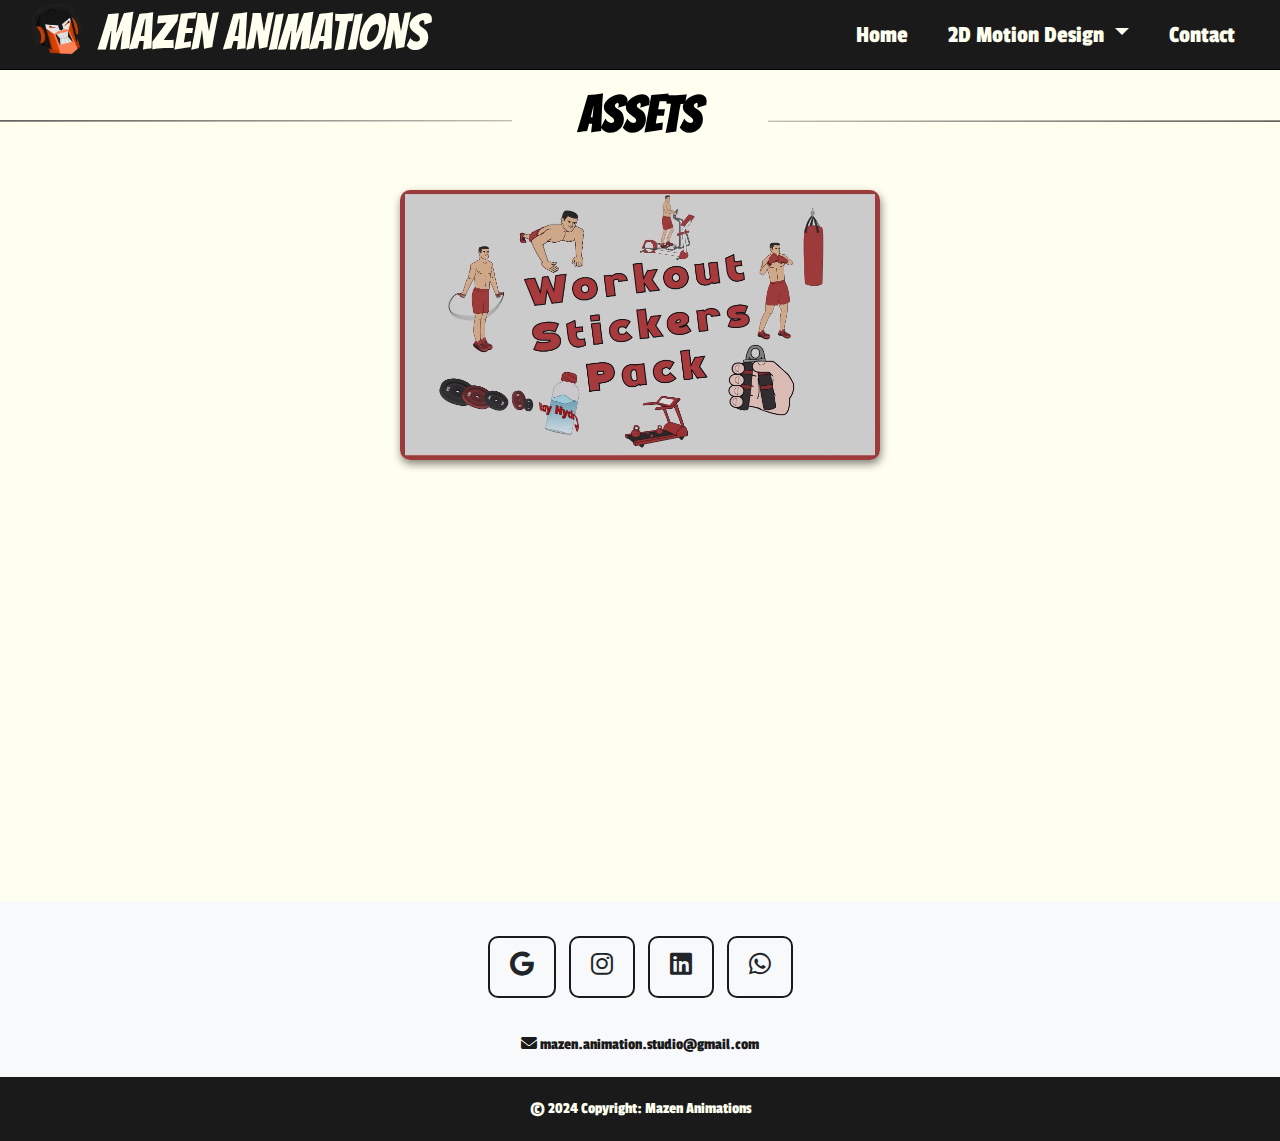
<file: assets.html>
<!DOCTYPE html>
<html lang="en">

<head>
    <meta charset="UTF-8">
    <meta name="viewport" content="width=device-width, initial-scale=1.0">
    <title>Mazen Animations</title>

    <!-- Include Bootstrap CSS -->
    <link href="https://cdn.jsdelivr.net/npm/bootstrap@5.3.0-alpha1/dist/css/bootstrap.min.css" rel="stylesheet">

            <!-- Font Awesome for icons -->
            <link rel="stylesheet" href="https://cdnjs.cloudflare.com/ajax/libs/font-awesome/6.0.0-beta3/css/all.min.css">

    <!-- Custom CSS -->
    <link rel="stylesheet" href="assets/style/style.css">

    <link rel="icon" type="image/png" href="./assets/img/mazenanimations png.png" />


</head>

<body>

    <!-- Navbar -->
    <header>
        <nav class="navbar navbar-expand-lg navbar-light bg-light myNav">
            <div class="container-fluid">

                <!-- Logo on the left -->
                <h1>
                    <a class="navbar-brand" href="#">
                        <img src="assets/img/mazenanimations png.png" alt="Mazen Animations Logo" height="60px">

                    </a>
                    <a href="index.html" class="link">
                        <span class="navbar-text">MAZEN ANIMATIONS</span>
                    </a>
                </h1>


                <!-- Navbar Toggler for mobile view -->
                <button class="navbar-toggler select" id="navbarToggler" type="button" data-bs-toggle="collapse"
                    data-bs-target="#navbarNavDropdown" aria-controls="navbarNavDropdown" aria-expanded="false"
                    aria-label="Toggle navigation">
                    <span class="navbar-toggler-icon">
                        <span class="line1"></span>
                        <span class="line2"></span>
                        <span class="line3"></span>

                    </span>
                </button>

                <!-- Navbar items on the right -->
                <div class="collapse navbar-collapse justify-content-end divUl" id="navbarNavDropdown">
                    <ul class="navbar-nav nav-ul">

                        <!-- Home link -->
                        <li class="nav-item">
                            <a class="nav-link" aria-current="page" href="index.html">Home</a>
                        </li>

                        <!-- Dropdown Menu for 2D Motion Design -->
                        <li class="nav-item dropdown myDrop">
                            <a class="nav-link dropdown-toggle" href="#" id="navbarDropdownMenuLink" role="button"
                                data-bs-toggle="dropdown" aria-expanded="false">
                                2D Motion Design
                            </a>
                            <ul class="dropdown-menu myDropDown" aria-labelledby="navbarDropdownMenuLink">
                                <li><a class="dropdown-item" href="personalProjects.html">Personal Projects</a></li>
                                <li><a class="dropdown-item" href="clientProjects.html">Client Projects</a></li>
                                <li><a class="dropdown-item active" href="assets.html">Assets</a></li>
                            </ul>
                        </li>

                        <!-- Contact link -->
                        <li class="nav-item">
                            <a class="nav-link" href="contact.html">Contact</a>
                        </li>

                    </ul>
                </div>
            </div>
        </nav>
    </header>
    <section class="label">

    </section>
    <main class="projectMain">
        <div class="name">
            <h3>
                Assets
            </h3>
        </div>
        <section class="videos">
            <a href="detailsPages/workOut.html">
                <div class="video-card">
                    <video src="assets/videos/Pack Thumbnail comp.mp4" class="video" muted poster="assets/videos/wrokout.png" loop></video>
                    <div class="hover-content">
                        <h4>Workout Animated Stickers Pack</h4>
                        <p>2024</p>
                    </div>
                </div>
            </a>
        </section>
    </main>
    <footer class="text-center bg-body-tertiary">
        <div class="container pt-4">
            <section class="mb-4">
                <!-- Social Icons -->
                <a class="btn btn-link btn-floating btn-lg text-body m-1" href="mailto:mazen.animation.studio@gmail.com" role="button"><i
                        class="fab fa-google"></i></a>
                <a class="btn btn-link btn-floating btn-lg text-body m-1" href="https://www.instagram.com/mazenanimations/" target="_blank" role="button"><i
                        class="fab fa-instagram"></i></a>
                <a class="btn btn-link btn-floating btn-lg text-body m-1" href="https://www.linkedin.com/in/mazen-alfikki-a2a91a247?utm_source=share&utm_campaign=share_via&utm_content=profile&utm_medium=android_app " target="_blank" role="button"><i
                        class="fab fa-linkedin"></i></a>
                <a class="btn btn-link btn-floating btn-lg text-body m-1" href="https://wa.me/+201003684628" target="_blank"
                    role="button"><i class="fab fa-whatsapp"></i></a>

            </section>
            <!-- Contact Info: Phone & Email -->
            <section class="contact-info">
                <p>
                    <a href="mailto:mazen.animation.studio@gmail.com"><i class="fas fa-envelope"></i> mazen.animation.studio@gmail.com</a>
                </p>
            </section>
        </div>

        <!-- Copyright -->
        <div class="text-center p-3">
            © 2024 Copyright:
            <a class="text-body copyName" href="#">Mazen Animations</a>
        </div>
    </footer>

    <!-- Include Bootstrap JS and Popper.js -->
    <script src="https://cdn.jsdelivr.net/npm/bootstrap@5.3.0-alpha1/dist/js/bootstrap.bundle.min.js"></script>
    <script src="assets/js/script.js"></script>
    <script src="assets/js/video.js"></script>

</body>

</html>
</file>
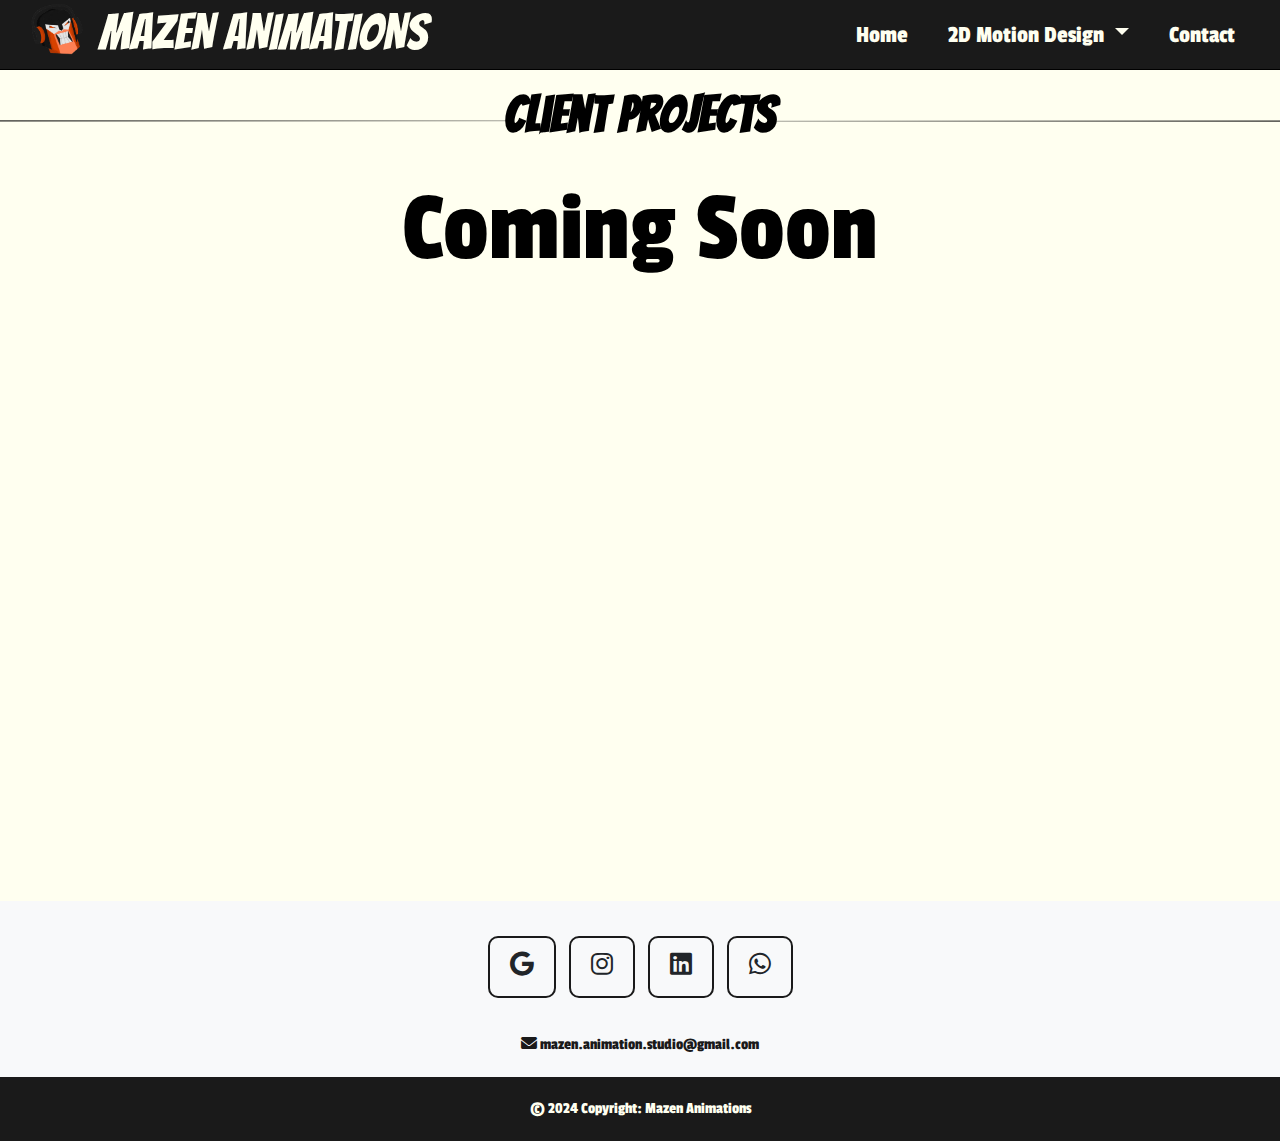
<file: clientProjects.html>
<!DOCTYPE html>
<html lang="en">

<head>
    <meta charset="UTF-8">
    <meta name="viewport" content="width=device-width, initial-scale=1.0">
    <title>Mazen Animations</title>

    <!-- Include Bootstrap CSS -->
    <link href="https://cdn.jsdelivr.net/npm/bootstrap@5.3.0-alpha1/dist/css/bootstrap.min.css" rel="stylesheet">

    <!-- Font Awesome for icons -->
    <link rel="stylesheet" href="https://cdnjs.cloudflare.com/ajax/libs/font-awesome/6.0.0-beta3/css/all.min.css">

    <!-- Custom CSS -->
    <link rel="stylesheet" href="assets/style/style.css">

    <link rel="icon" type="image/png" href="./assets/img/mazenanimations png.png" />


</head>

<body>

    <!-- Navbar -->
    <header>
        <nav class="navbar navbar-expand-lg navbar-light bg-light myNav">
            <div class="container-fluid">

                <!-- Logo on the left -->
                <h1>
                    <a class="navbar-brand" href="#">
                        <img src="assets/img/mazenanimations png.png" alt="Mazen Animations Logo" height="60px">

                    </a>
                    <a href="index.html" class="link">
                        <span class="navbar-text">MAZEN ANIMATIONS</span>
                    </a>
                </h1>


                <!-- Navbar Toggler for mobile view -->
                <button class="navbar-toggler select" id="navbarToggler" type="button" data-bs-toggle="collapse"
                    data-bs-target="#navbarNavDropdown" aria-controls="navbarNavDropdown" aria-expanded="false"
                    aria-label="Toggle navigation">
                    <span class="navbar-toggler-icon">
                        <span class="line1"></span>
                        <span class="line2"></span>
                        <span class="line3"></span>

                    </span>
                </button>

                <!-- Navbar items on the right -->
                <div class="collapse navbar-collapse justify-content-end divUl" id="navbarNavDropdown">
                    <ul class="navbar-nav nav-ul">

                        <!-- Home link -->
                        <li class="nav-item">
                            <a class="nav-link" aria-current="page" href="index.html">Home</a>
                        </li>

                        <!-- Dropdown Menu for 2D Motion Design -->
                        <li class="nav-item dropdown myDrop">
                            <a class="nav-link dropdown-toggle" href="#" id="navbarDropdownMenuLink" role="button"
                                data-bs-toggle="dropdown" aria-expanded="false">
                                2D Motion Design
                            </a>
                            <ul class="dropdown-menu myDropDown" aria-labelledby="navbarDropdownMenuLink">
                                <li><a class="dropdown-item" href="personalProjects.html">Personal Projects</a></li>
                                <li><a class="dropdown-item active" href="clientProjects.html">Client Projects</a></li>
                                <li><a class="dropdown-item" href="assets.html">Assets</a></li>
                            </ul>
                        </li>

                        <!-- Contact link -->
                        <li class="nav-item">
                            <a class="nav-link" href="contact.html">Contact</a>
                        </li>

                    </ul>
                </div>
            </div>
        </nav>
    </header>
    <section class="label">

    </section>
    <main class="projectMain">
        <div class="name">
            <h3>
                Client Projects
            </h3>
        </div>
        <section class="videos">
            <!-- <a href="detailsPages/hamada.html">
                <div class="video-card">
                    <video src="/assets/videos/السيارة المحترقة comp.mp4" class="video" muted poster="images (2).jpg"></video>
                    <div class="hover-content">
                        <h4>Hamada</h4>
                        <p>2024</p>
                    </div>
                </div>
            </a> -->
            <h4 style="font-size: 5rem;">
                Coming Soon
            </h4>
        </section>

    </main>
    <footer class="text-center bg-body-tertiary">
        <div class="container pt-4">
            <section class="mb-4">
                <!-- Social Icons -->
                <a class="btn btn-link btn-floating btn-lg text-body m-1" href="mailto:mazen.animation.studio@gmail.com"
                    role="button"><i class="fab fa-google"></i></a>
                <a class="btn btn-link btn-floating btn-lg text-body m-1"
                    href="https://www.instagram.com/mazenanimations/" target="_blank" role="button"><i
                        class="fab fa-instagram"></i></a>
                <a class="btn btn-link btn-floating btn-lg text-body m-1"
                    href="https://www.linkedin.com/in/mazen-alfikki-a2a91a247?utm_source=share&utm_campaign=share_via&utm_content=profile&utm_medium=android_app "
                    target="_blank" role="button"><i class="fab fa-linkedin"></i></a>
                <a class="btn btn-link btn-floating btn-lg text-body m-1" href="https://wa.me/+201003684628"
                    target="_blank" role="button"><i class="fab fa-whatsapp"></i></a>

            </section>
            <!-- Contact Info: Phone & Email -->
            <section class="contact-info">
                <p>
                    <a href="mailto:mazen.animation.studio@gmail.com"><i class="fas fa-envelope"></i>
                        mazen.animation.studio@gmail.com</a>
                </p>
            </section>
        </div>

        <!-- Copyright -->
        <div class="text-center p-3">
            © 2024 Copyright:
            <a class="text-body copyName" href="#">Mazen Animations</a>
        </div>
    </footer>

    <!-- Include Bootstrap JS and Popper.js -->
    <script src="https://cdn.jsdelivr.net/npm/bootstrap@5.3.0-alpha1/dist/js/bootstrap.bundle.min.js"></script>
    <script src="assets/js/script.js"></script>
    <script src="assets/js/video.js"></script>

</body>

</html>
</file>
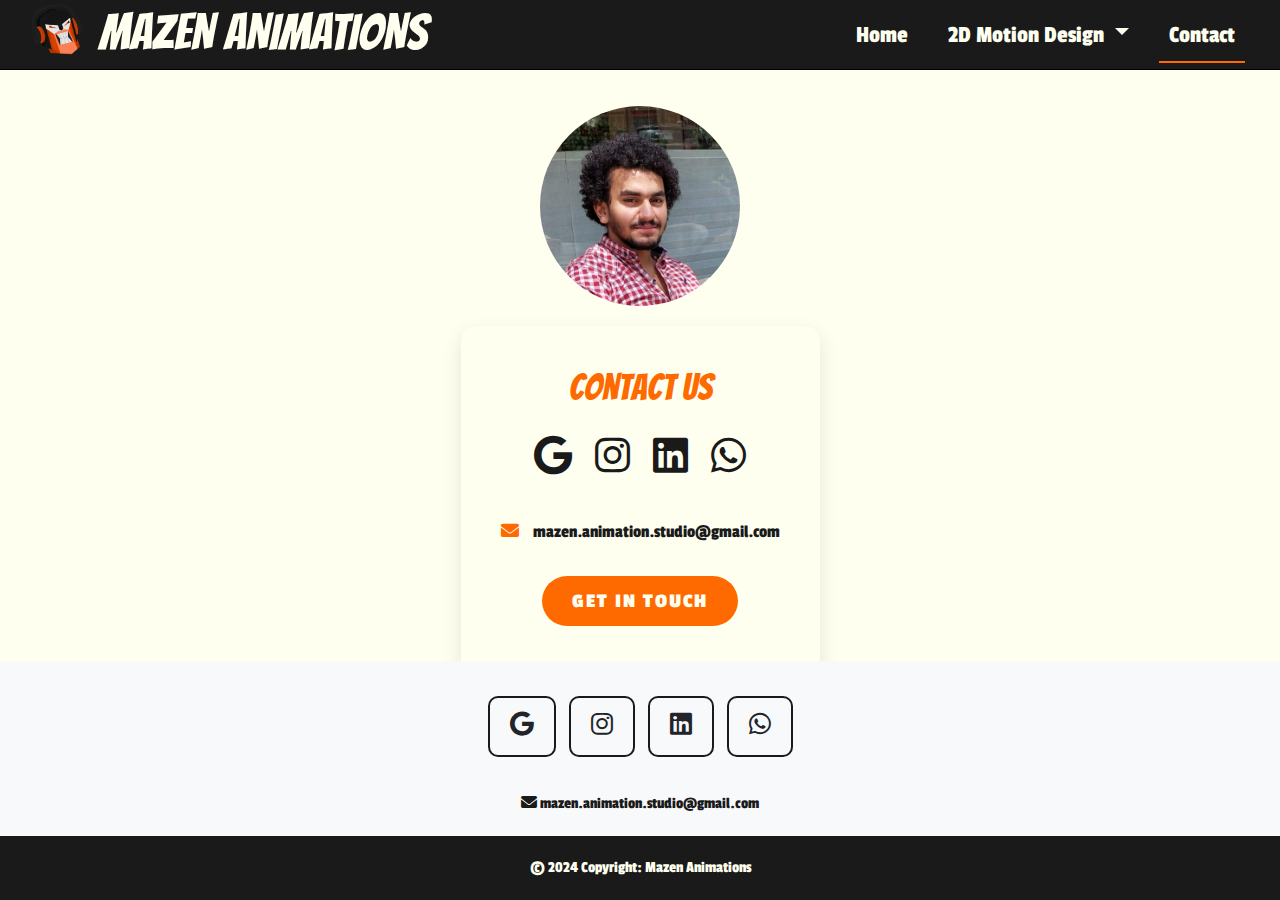
<file: contact.html>
<!DOCTYPE html>
<html lang="en">

<head>
    <meta charset="UTF-8">
    <meta name="viewport" content="width=device-width, initial-scale=1.0">
    <title>Mazen Animations</title>

    <!-- Include Bootstrap CSS -->
    <link href="https://cdn.jsdelivr.net/npm/bootstrap@5.3.0-alpha1/dist/css/bootstrap.min.css" rel="stylesheet">

        <!-- Font Awesome for icons -->
        <link rel="stylesheet" href="https://cdnjs.cloudflare.com/ajax/libs/font-awesome/6.0.0-beta3/css/all.min.css">

    <!-- Custom CSS -->
    <link rel="stylesheet" href="assets/style/style.css">

    <link rel="icon" type="image/png" href="./assets/img/mazenanimations png.png" />


</head>

<body class="contactPage">

    <!-- Navbar -->
    <header>
        <nav class="navbar navbar-expand-lg navbar-light bg-light myNav">
            <div class="container-fluid">

                <!-- Logo on the left -->
                <h1>
                    <a class="navbar-brand" href="#">
                        <img src="assets/img/mazenanimations png.png" alt="Mazen Animations Logo" height="60px">

                    </a>
                    <a href="index.html" class="link">
                        <span class="navbar-text">MAZEN ANIMATIONS</span>
                    </a>
                </h1>


                <!-- Navbar Toggler for mobile view -->
                <button class="navbar-toggler select" id="navbarToggler" type="button" data-bs-toggle="collapse"
                    data-bs-target="#navbarNavDropdown" aria-controls="navbarNavDropdown" aria-expanded="false"
                    aria-label="Toggle navigation">
                    <span class="navbar-toggler-icon">
                        <span class="line1"></span>
                        <span class="line2"></span>
                        <span class="line3"></span>

                    </span>
                </button>

                <!-- Navbar items on the right -->
                <div class="collapse navbar-collapse justify-content-end divUl" id="navbarNavDropdown">
                    <ul class="navbar-nav nav-ul">

                        <!-- Home link -->
                        <li class="nav-item">
                            <a class="nav-link" aria-current="page" href="index.html">Home</a>
                        </li>

                        <!-- Dropdown Menu for 2D Motion Design -->
                        <li class="nav-item dropdown myDrop">
                            <a class="nav-link dropdown-toggle" href="#" id="navbarDropdownMenuLink" role="button"
                                data-bs-toggle="dropdown" aria-expanded="false">
                                2D Motion Design
                            </a>
                            <ul class="dropdown-menu myDropDown" aria-labelledby="navbarDropdownMenuLink">
                                <li><a class="dropdown-item" href="personalProjects.html">Personal Projects</a></li>
                                <li><a class="dropdown-item" href="clientProjects.html">Client Projects</a></li>
                                <li><a class="dropdown-item" href="assets.html">Assets</a></li>
                            </ul>
                        </li>

                        <!-- Contact link -->
                        <li class="nav-item">
                            <a class="nav-link active" href="contact.html">Contact</a>
                        </li>

                    </ul>
                </div>
            </div>
        </nav>
    </header>

    <section class="label">
    </section>

    <main class="contact">
        <div class="image-section">
            <img src="assets/img/Mazen.jpg" alt="" width="50%">
        </div>
        <div class="contact-section">
            <h1>Contact Us</h1>
    
            <section class="social-icons">
                <!-- Social Icons -->
                <a href="mailto:mazen.animation.studio@gmail.com" role="button"><i class="fab fa-google"></i></a>
                <a href="https://www.instagram.com/mazenanimations/" target="_blank" role="button"><i class="fab fa-instagram"></i></a>
                <a href="https://www.linkedin.com/in/mazen-alfikki-a2a91a247" target="_blank" role="button"><i class="fab fa-linkedin"></i></a>
                <a href="https://wa.me/+201003684628" target="_blank" role="button"><i class="fab fa-whatsapp"></i></a>
            </section>
    
            <!-- Contact Info: Email -->
            <section class="contact-info">
                <p>
                    <a href="mailto:mazen.animation.studio@gmail.com"><i class="fas fa-envelope"></i> mazen.animation.studio@gmail.com</a>
                </p>
            </section>
    
            <a href="https://www.linkedin.com/in/mazen-alfikki-a2a91a247" target="_blank" class="contact-btn workBtn">Get In Touch</a>
        </div>

        
    <footer class="text-center bg-body-tertiary">
        <div class="container pt-4">
            <section class="mb-4">
                <!-- Social Icons -->
                <a class="btn btn-link btn-floating btn-lg text-body m-1" href="mailto:mazen.animation.studio@gmail.com" role="button"><i
                        class="fab fa-google"></i></a>
                <a class="btn btn-link btn-floating btn-lg text-body m-1" href="https://www.instagram.com/mazenanimations/" target="_blank" role="button"><i
                        class="fab fa-instagram"></i></a>
                <a class="btn btn-link btn-floating btn-lg text-body m-1" href="https://www.linkedin.com/in/mazen-alfikki-a2a91a247?utm_source=share&utm_campaign=share_via&utm_content=profile&utm_medium=android_app " target="_blank" role="button"><ihttp://127.0.0.1:5502/personalProjects.html
                        class="fab fa-linkedin"></i></a>
                <a class="btn btn-link btn-floating btn-lg text-body m-1" href="https://wa.me/+201003684628" target="_blank"
                    role="button"><i class="fab fa-whatsapp"></i></a>

            </section>
            <!-- Contact Info: Phone & Email -->
            <section class="contact-info">
                <p>
                    <a href="mailto:mazen.animation.studio@gmail.com"><i class="fas fa-envelope"></i> mazen.animation.studio@gmail.com</a>
                </p>
            </section>
        </div>

        <!-- Copyright -->
        <div class="text-center p-3">
            © 2024 Copyright:
            <a class="text-body copyName" href="#">Mazen Animations</a>
        </div>
    </footer>
        
    </main>



    <!-- Include Bootstrap JS and Popper.js -->
    <script src="https://cdn.jsdelivr.net/npm/bootstrap@5.3.0-alpha1/dist/js/bootstrap.bundle.min.js"></script>
    <script src="assets/js/script.js"></script>

</body>

</html>
</file>
<file: assets/style/style.css>
/* @font-face {
    font-family: 'RushfordClean';
    src: url('path/to/fonts/Rushfordclean-rgz89.otf') format('opentype');
}

@font-face {
    font-family: 'EveryRun';
    src: url('path/to/fonts/EveryRunRegular-ZV5pK.ttf') format('truetype');
} */

@import url('https://fonts.googleapis.com/css2?family=Bangers&display=swap');
@import url('https://fonts.googleapis.com/css2?family=Passion+One:wght@400;700;900&display=swap');


:root {
    --mainColor: #FF6A00;
    --secondColor: #FFFFF0;
    --touchColor: #1A1A1A;
}

html {
    font-size: 20px;
}

* {
    margin: 0;
    padding: 0;
    box-sizing: border-box;
    /* font-family: 'RushfordClean', sans-serif;  */
    font-family: "Passion One", sans-serif;
    font-weight: 400;
    font-style: normal;

}

.font2 {
    font-family: "Bangers", system-ui;
    font-weight: 400;
    font-style: normal;
}

/* Use EveryRun font specifically where needed, e.g., for headings */
h1,
h2,
h3 {
    /* font-family: 'EveryRun', sans-serif; */
    font-family: "Bangers", system-ui;
    font-weight: 400;
    font-style: normal;
}

body {
    background-color: var(--secondColor);
    font-size: 16px;
    color: #000;
}

body,
html {
    scroll-behavior: smooth;
}

ul {
    list-style-type: none;
}

a {
    text-decoration: none;
    color: white;
}

.hide {
    border: 0;
    clip: rect(0 0 0 0);
    height: 0px;
    margin: -1px;
    overflow: hidden;
    padding: 0;
    position: absolute;
    width: 1px;
}


/* Nav */
header {
    height: 70px;
    width: 100%;
    border-bottom: 1px solid black;
    margin: 0px;
    padding: 0px;
    z-index: 1;
}

header nav div h1 {
    display: flex;
    align-items: center;
    height: 100%;

}

header h1 span {
    margin-left: -20px;
    color: var(--secondColor) !important;
    font-family: "Bangers", system-ui;
    font-weight: 400;
    font-style: normal;
}

header h1 a {
    animation: bottom 0.5s;
}

@keyframes bottom {
    from {
        margin-bottom: -30px;
        opacity: 0;
    }

    to {
        margin-bottom: 0px;
        opacity: 1;
    }
}

header nav.myNav {
    height: 100%;
    width: 100%;
}

.myNav {
    background-color: var(--touchColor) !important;
}

.nav-ul {
    height: 100%;
}

.nav-ul li {
    margin-right: 20px;
    position: relative;
    font-size: 1.2rem;

}

.nav-ul> :nth-child(1) {
    animation: bottom 0.2s;
}

.nav-ul> :nth-child(2) {
    animation: bottom 0.8s;
}

.nav-ul> :nth-child(3) {
    animation: bottom 1.4s;
}

.container-fluid {
    height: 100%;
}


.nav-ul li a::before {
    transition: 0.5s;
    background-color: var(--mainColor);
    content: "";
    display: block;
    width: 0px;
    height: 2px;
    position: absolute;
    bottom: 0;
    left: 0;
}

.nav-ul li a:hover::before {
    width: 100%;
}

body section {
    transition: 1s;
}

.navbar {
    padding: 0;
}

.navbar-text {
    height: 100% !important;
}

header nav div h1 a span {
    margin-top: 10px;
}

.link {
    margin-top: 10px !important;
}

@keyframes bottomHeader {
    from {
        margin-bottom: -20px;
        opacity: 0;
    }

    to {
        margin-bottom: 10px;
        opacity: 1;
    }
}

@media (min-width: 992px) {
    .myDrop:hover .dropdown-menu {
        display: block;
    }

    .nav-ul li a {
        color: var(--secondColor) !important;
    }

    .myDrop ul {
        background-color: var(--touchColor);
    }

    .myDropDown {
        --bs-dropdown-link-hover-bg: var(--touchColor);
    }

    .label {
        margin-top: 0px !important;
    }

    header {
        position: fixed;

    }

}

@media (max-width: 992px) {

    header nav div h1 {
        margin: 0px;
    }

    .container-fluid {
        margin-top: -25px;
    }

    header nav div h1 {
        margin-top: 10px;
    }

    header nav div h1 a span {
        font-size: 1.5rem;
    }

    header nav div h1 :nth-child(2) {
        margin-left: -15px;
        margin-bottom: 10px;
        animation: bottomHeader 1s ease;
    }

    header nav div h1 :nth-child(1) {
        margin-left: -10px;

    }

    header nav div h1 a img {
        height: 50px;
    }
    .homeBody .myNav a {
        color: var(--secondColor) !important;
    }
    .homeBody .active{
        color: var(--secondColor);
    }


    .homeBody .dropdown-menu {
        background-color: rgba(0, 0, 0, 0);
        animation: 1s;
    }

    .homeBody .dropdown-menu li a:hover {
        background-color: var(--touchColor) !important;

    }

    .home section h2 {
        font-size: 3rem !important;
    }
}



.navbar-toggler {

    border: var(--mainColor) solid 2px;
}

/* Dropdown Menu */
.dropdown-menu {
    background-color: var(--secondColor);
    animation: 1s;
}

/*----------------------------------------------------------------*/

/* Remove the default background image for the navbar-toggler-icon */
.navbar-toggler-icon {
    background-image: none;
    /*Remove Bootstrap's default image*/
    width: 30px;
    height: 20px;
    position: relative;
    display: flex;
}

header nav div button {
    height: 40px;
    border: solid 5px var(--mainColor);
    margin-top: 15px;
}

/* Create custom lines for the hamburger icon */
.navbar-toggler-icon .line3,
.navbar-toggler-icon .line2,
.navbar-toggler-icon .line1 {
    content: '';
    display: block;
    margin-left: 15%;
    width: 70%;
    height: 2px;
    background-color: var(--secondColor);
    /* Change this to the color you want for the lines */
    position: absolute;
    left: 0;
    transition: all 0.2s ease;
}

/* Position the lines */
.navbar-toggler-icon .line1 {
    top: 0;
}

.navbar-toggler-icon .line2 {
    top: 50%;
    transform: translateY(-50%);
}

.navbar-toggler-icon .line3 {
    bottom: 0;
}

/*----------------------------------------------------------------*/

.dropdown-item.active,
.dropdown-item:active {
    color: black;
    background-color: rgba(110, 110, 110, 0);
}

.active::before {
    transition: 0.5s;
    background-color: var(--mainColor);
    content: "";
    display: block;
    width: 100% !important;
    height: 2px;
    position: absolute;
    bottom: 0;
    left: 0;
}

/*End of Nav Bar*/




/*------------------- Home Page -------------------*/

@media (max-width: 992px) {
    .home {
        height: 90vh !important;
    }

    .home section {
        width: 90% !important;
    }

    .home section h2 {
        font-size: 3rem !important;
    }

    .home aside {
        display: none;
    }
}

.homeBody {
    background-color: var(--touchColor);
}

#background-video {
    position: fixed; /* Fixed position so the video stays in the background */
    right: 0;
    bottom: 0;
    min-width: 100%; /* Make the video fill the screen */
    min-height: 100%;
    z-index: -1; /* Ensures the video is behind content */
    object-fit: cover; /* Ensures the video covers the entire screen */
}
.colorLight {
    color: var(--secondColor);
}
.label {
    height: 1px;
}

.home {
    display: flex;
    height: 100vh;
    width: 100%;
    align-items: center;
    justify-content: center;
}

.home-p {
    font-size: 1.2rem;
}

.home section {
    width: 50%;
    animation: fadeRight 0.8s ease-in;
}

.home aside {
    width: 30%;
    animation: fadeLeft 0.8s ease-in;
}

.home section h2 {
    font-size: 5rem;
    font-weight: bold;
}

.home aside div {
    width: 400px;
    height: 400px;
}

.main-image {
    border-radius: 20px;
    overflow: hidden;
}

@keyframes fadeLeft {
    0% {
        opacity: 0;
        transform: translateX(40px);
    }

    100% {
        opacity: 1;
        transform: translateX(0);
    }
}

@keyframes fadeRight {
    0% {
        opacity: 0;
        transform: translateX(-40px);
    }

    100% {
        opacity: 1;
        transform: translateX(0);
    }
}


/*---------button-------*/
.workBtn {
    position: relative;
    padding: 15px 40px;
    font-size: 1.2rem;
    font-weight: bold;
    text-transform: uppercase;
    color: var(--mainColor);
    /* Initial text color */
    border: 2px solid var(--mainColor);
    background-color: transparent;
    cursor: pointer;
    border-radius: 50px;
    overflow: hidden;
    transition: all 0.4s ease;
    z-index: 1;
}

.workBtn:hover {
    transform: translateY(-4px);
    /* Lifting effect */
    color: var(--secondColor);
    /* Change text color on hover */
    background-color: var(--touchColor);
    box-shadow: 2px 4px 8px rgba(8, 7, 7, 0.5);
}

/* Circles */
.workBtn::before,
.workBtn::after,
.workBtn .circle1,
.workBtn .circle2 {
    content: "";
    position: absolute;
    width: 20px;
    height: 20px;
    background-color: var(--mainColor);
    border-radius: 50%;
    transition: all 0.6s ease;
    z-index: -1;
}

.workBtn::before {
    top: -40%;
    left: 15%;
}

.workBtn::after {
    bottom: -40%;
    right: 15%;
}

.workBtn .circle1 {
    top: -40%;
    right: 0%;
}

.workBtn .circle2 {
    bottom: -40%;
    left: 0%;
}

/* On hover - Circles expand to fill the button */
.workBtn:hover::before,
.workBtn:hover::after,
.workBtn:hover .circle1,
.workBtn:hover .circle2 {
    width: 105%;
    height: 105%;
    border-radius: 25%;
    background-color: var(--mainColor);
    transition: all 0.6s ease;
}

.workBtn:hover::before {
    transition: all 1s ease;
}

.workBtn:hover::after {
    transition: all 1s ease;
}

.workBtn:active {
    transform: translateY(2px);
    box-shadow: 0 4px 6px rgba(0, 0, 0, 0.2);
}

.workBtn a span {
    color: var(--mainColor);
}

.workBtn:hover a span {
    color: var(--secondColor);
}

/*----------------------------------------------------------------*/

/*footer*/
footer {
    background-color: var(--secondColor);
    color: var(--touchColor);
    animation: fadeIn 0.5s ease-in;

}

footer a {
    color: var(--touchColor);
    /* Text color for links */
    transition: color 0.3s ease;
}

footer a:hover {
    color: var(--mainColor);
    /* Bright orange on hover */
}

footer .btn-floating {
    border: 2px solid var(--touchColor);
    /* Add a border around the social icons */
    color: var(--touchColor);
    /* Icon color */
    transition: all 0.3s ease;
}

footer .btn-floating:hover {
    background-color: var(--mainColor);
    /* Fill icons with main color on hover */
    border-color: var(--mainColor);
    color: var(--secondColor);
    /* Make the icons or text lighter on hover */
}

/* Background for the copyright area */
footer .p-3 {
    background-color: var(--touchColor);
    /* Black background */
    color: var(--secondColor);
    /* Light text */
}

.copyName {
    color: var(--secondColor) !important;
}

/* End of Footer */

/*------------Contact-----------*/

.contactPage header {
    z-index: 1;
}

.contact {
    display: flex;
    flex-direction: column;
    min-height: 100vh;
    justify-content: center;
    align-items: center;
    position: relative;
    margin-top: -1px;
}

.contact .image-section img {
    width: 200px;
    height: 200px;
    margin-bottom: 20px;
    border-radius: 100px;
}

.contact footer {
    position: absolute;
    bottom: 0;
    left: 0;
    right: 0;
}

.contact-section {
    text-align: center;
    background-color: var(--secondColor);
    border-radius: 15px;
    padding: 40px;
    box-shadow: 0 8px 20px rgba(0, 0, 0, 0.1);
    margin-bottom: 120px;
    animation: fadeIn 1s ease-in;

}

.contact-section h1 {
    color: var(--mainColor);
    font-size: 36px;
    margin-bottom: 20px;
}


.contact-section .social-icons a {
    margin: 0 10px;
    color: var(--touchColor);
    font-size: 2rem;
    transition: transform 0.3s ease, color 0.3s ease;
}

.contact-section .social-icons a:hover {
    color: var(--mainColor);
    transform: scale(1.2);
}

.contact-section .contact-info {
    margin-top: 30px;
}

.contact-section .contact-info p {
    margin: 10px 0;
    font-size: 18px;
}

.contact-section .contact-info i {
    margin-right: 10px;
    color: var(--mainColor);
}

/* Animations */
@keyframes fadeIn {
    0% {
        opacity: 0;
        transform: translateY(-20px);
    }

    100% {
        opacity: 1;
        transform: translateY(0);
    }
}

@keyframes fadeOut {
    0% {
        opacity: 0;
        transform: translateY(20px);
    }

    100% {
        opacity: 1;
        transform: translateY(0);
    }
}

/* Button Styling */
.contact-btn {
    position: relative;
    display: inline-block;
    padding: 10px 30px;
    color: var(--secondColor);
    font-size: 1rem;
    text-transform: uppercase;
    letter-spacing: 2px;
    background-color: var(--mainColor);
    border: none;
    border-radius: 50px;
    cursor: pointer;
    transition: all 0.4s ease;
    margin-top: 20px;
}

.contact-btn:hover {
    background-color: var(--touchColor);
    color: var(--secondColor);
    box-shadow: 0 8px 15px rgba(0, 0, 0, 0.3);
}

.contact-btn a {
    display: block;
    width: 100%;
    height: 100%;
}

.contact-section .contact-info p a {
    color: var(--touchColor);
}

/*-------------------------------------------------*/

/*Projects*/


.projectMain {
    min-height: 100vh;
    width: 100%;
    display: flex;
    align-items: center;
    flex-direction: column;
}

.name {
    margin-top: 69px;
    height: 100px;
    width: 100%;
    display: flex;
    align-items: center;
    justify-content: center;
    position: relative;
    animation: fadeIn 1s ease;

}

.name h3 {
    font-size: 2.5rem;
    font-weight: bold;
}

.name::after {
    content: "";
    display: block;
    position: absolute;
    top: 50%;
    left: 0;
    width: 40%;
    height: 2px;
    background: linear-gradient(to bottom right, rgba(0, 0, 0, 0.7), rgba(0, 0, 0, 0));
    animation: widthMax 0.5s ease;

}

.name::before {
    content: "";
    display: block;
    position: absolute;
    top: 50%;
    right: 0;
    width: 40%;
    height: 2px;
    background: linear-gradient(to bottom right, rgba(0, 0, 0, 0), rgba(0, 0, 0, 0.7));
    animation: widthMax 0.5s ease;
}

@keyframes widthMax {
    0% {
        width: 0;
    }

    100% {
        width: 40%;
    }
}

@keyframes widthMaxMobile {
    0% {
        opacity: 0;
        width: 0;
    }

    100% {
        opacity: 1;
        width: 20%;
    }
}


.videos {
    height: 70%;
    width: 100%;
    display: flex;
    flex-wrap: wrap;
    justify-content: center;
    animation: fadeOut 1s ease;
    /* align-items: center; */
}

/*Video*/

.video-card {
    position: relative;
    width: 480px;
    height: 270px;
    overflow: hidden;
    border-radius: 10px;
    box-shadow: 1px 4px 8px rgba(8, 7, 7, 0.5);
    cursor: pointer;
    margin: 20px;
}

.video {
    width: 100%;
    height: 100%;
    object-fit: cover;
    transition: transform 0.3s ease;
}

.hover-content {
    position: absolute;
    top: 0;
    left: 0;
    width: 100%;
    height: 100%;
    /* background: rgba(0, 0, 0, 0.6); */
    color: white;
    opacity: 0;
    padding: 2px 5px;
    transition: opacity 0.3s ease;
    pointer-events: none;
}

.hover-content p {
    transform: translateY(-10px);
}

/* .video-card:hover .video {
    transform: scale(1.1);
} */

.video-card:hover .hover-content {
    opacity: 1;
}

@media (max-width: 992px) {
    .video-card {
        width: 100%;
        height: auto;
        margin: 0;
        padding: 0;
        border: none;
    }

    .video {
        width: 100%;
        height: auto;
        display: block;
    }

    .videos a {
        width: 100%;
        margin-bottom: 30px;
        height: auto;
    }

    .name {
        margin-top: 0px;
    }

    .name::after,
    .name::before {
        width: 20%;
        animation: widthMaxMobile 0.5s ease;
    }
}


/*-------------------------------------------------*/

/*Details page*/

.detailsMain {
    display: flex;
    min-height: 100vh;
    width: 100%;
    display: flex;
    align-items: center;
    flex-direction: column;
}


.detailsMain .description {
    text-align: center;
    font-size: 1.8rem;
    margin-top: 100px;
}

.details-element {
    margin-top: 20px;
}

.details-video-container {
    position: relative;
    display: inline-block;
    width: 75%;
}

.details-video-container video {
    width: 100%;
}

.mute-button {
    position: absolute;
    bottom: 20px;
    right: 10px;
    padding: 10px;
    background-color: rgba(0, 0, 0, 0.5);
    color: white;
    border: none;
    cursor: pointer;
    font-size: 16px;
    border-radius: 50%;
    display: flex;
    align-items: center;
    justify-content: center;
}

.mute-button i {
    transition: color 0.3s;
}

.mute-button:hover {
    background-color: rgba(0, 0, 0, 0.8);
}

.videoDescription p {
    margin-bottom: 30px;
}




.detailsMain .name::after {
    width: 30%;
    animation: widthMaxDetails 0.5s ease;
}

.detailsMain .name::before {
    width: 30%;
    animation: widthMaxDetails 0.5s ease;

}


@keyframes widthMaxDetails {
    0% {
        width: 0;
    }

    100% {
        width: 30%;
    }
}


@keyframes widthMaxMobileDetails {
    0% {
        opacity: 0;
        width: 5%;
    }

    100% {
        opacity: 1;
        width: 5%;
    }
}

@media(max-width: 992px) {
    .detailsMain .description img {
        width: 100%;
        height: auto;
    }



    .details-video-container {
        position: relative;
        display: inline-block;
        width: 100%;
    }

    .detailsMain .name::after {
        width: 0%;
        animation: widthMaxMobileDetails 0.5s ease;
    }

    .detailsMain .name::before {
        width: 0%;
        animation: widthMaxMobileDetails 0.5s ease;

    }
    .detailsMain .name h3 {
        font-size: 2rem !important;
    }
}

.detailsMain .description h4 {
    font-size: 2rem;
    color: var(--mainColor);
}



/*----------------------WorkOut---------------------------*/

/* Set the section width and center it */
.animation-section {
    width: 70%;
    margin: 0 auto;
    /* Center the section */
    display: flex;
    margin-top: 10px;
    flex-direction: column;
    align-items: center;
}

/* Set the size and layout for each animation container */
.description2 {
    width: 50%;
    height: 400px;
    /* Set the height of each container */
    background-color: #f0f0f0;
    /* Optional background color */
    display: flex;
    justify-content: center;
    align-items: center;
    margin-top: 10px;
    margin-bottom: 5px;
}

@media(max-width: 992px) {
    .animation-section {
        width: 100%;

    }
    .description2 {
        width: 100%;
        height: 20%;
    }
}

.animation-section h4{
    margin-top: 50px;
}
</file>
